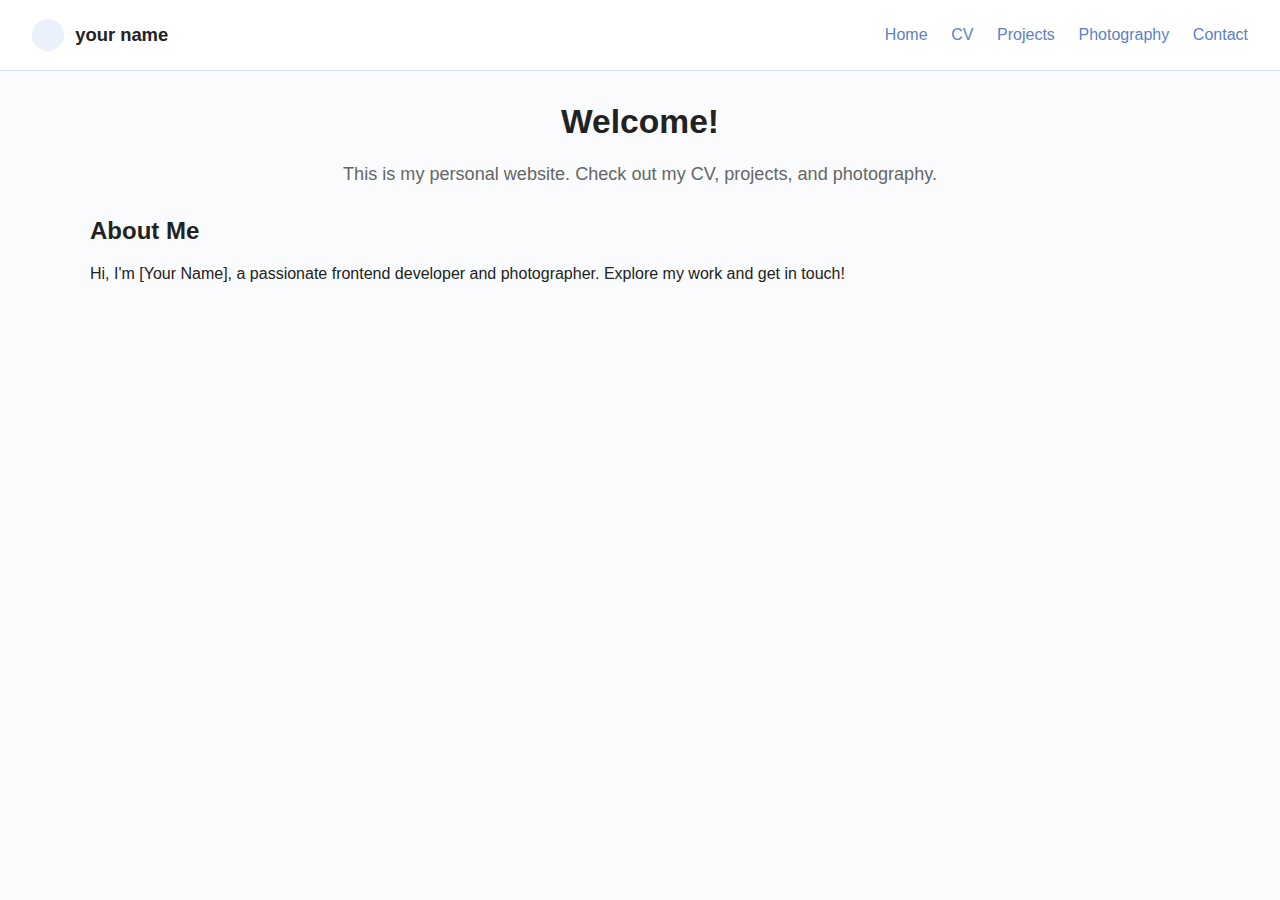
<file: index.html>
<!DOCTYPE html>
<html lang="en">
<head>
  <meta charset="UTF-8" />
  <meta name="viewport" content="width=device-width, initial-scale=1.0"/>
  <title>Your Name — Home</title>
  <link rel="stylesheet" href="style.css"/>
</head>
<body>
  <nav class="navbar">
    <div class="navbar-logo">
      <span class="logo"></span>
      <span class="navbar-title">your name</span>
    </div>
    <div class="navbar-links">
      <a href="index.html">Home</a>
      <a href="cv.html">CV</a>
      <a href="projects.html">Projects</a>
      <a href="photography.html">Photography</a>
      <a href="contact.html">Contact</a>
    </div>
  </nav>
  <main class="container">
    <header class="cv-header">
      <h1>Welcome!</h1>
      <p class="subtitle">This is my personal website. Check out my CV, projects, and photography.</p>
    </header>
    <section>
      <h2>About Me</h2>
      <p>
        Hi, I'm [Your Name], a passionate frontend developer and photographer. Explore my work and get in touch!
      </p>
    </section>
  </main>
</body>
</html>
</file>
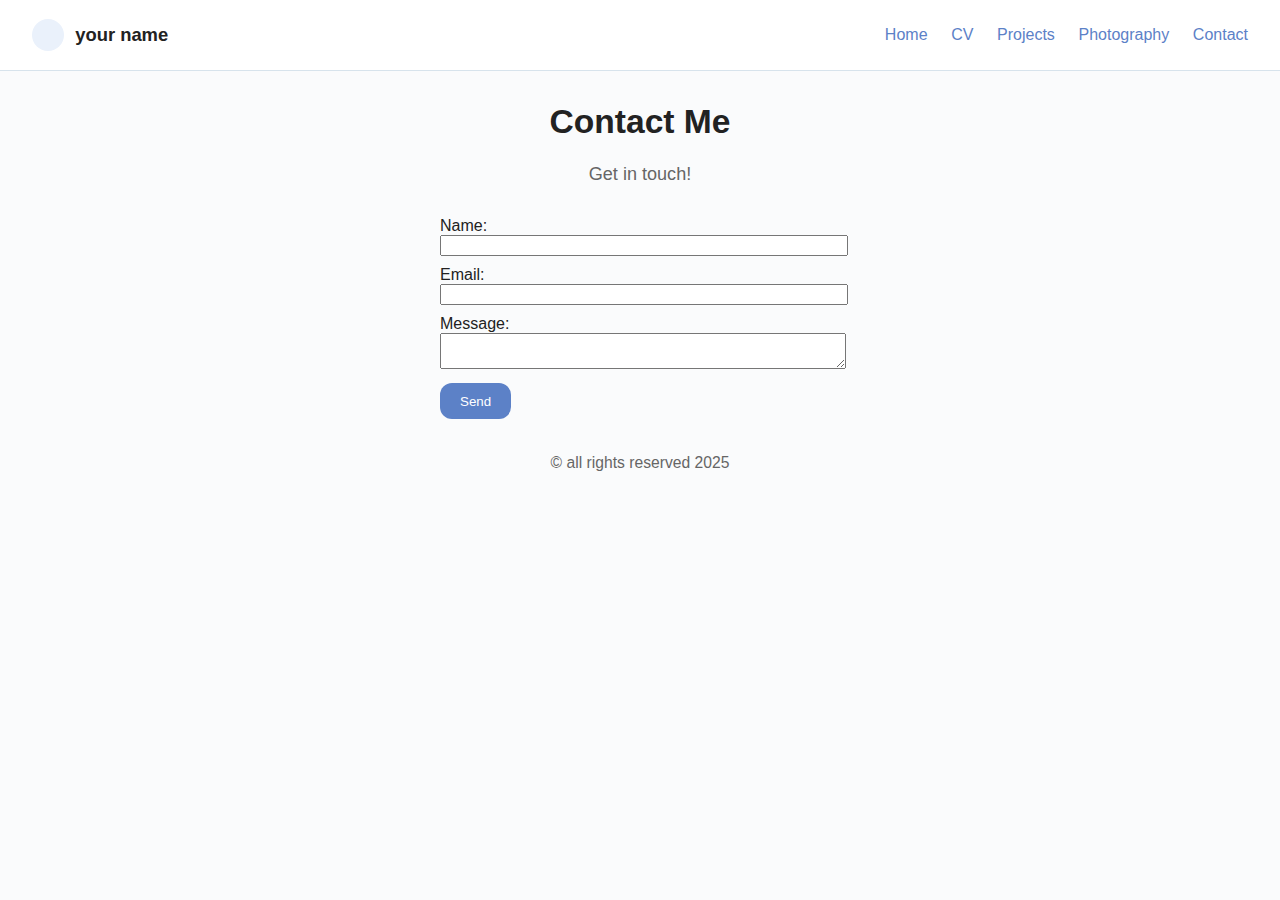
<file: contact.html>
<!DOCTYPE html>
<html lang="en">
<head>
  <meta charset="UTF-8" />
  <meta name="viewport" content="width=device-width, initial-scale=1.0"/>
  <title>Your Name — Contact</title>
  <link rel="stylesheet" href="style.css"/>
</head>
<body>
  <nav class="navbar">
    <div class="navbar-logo">
      <span class="logo"></span>
      <span class="navbar-title">your name</span>
    </div>
    <div class="navbar-links">
      <a href="index.html">Home</a>
      <a href="cv.html">CV</a>
      <a href="projects.html">Projects</a>
      <a href="photography.html">Photography</a>
      <a href="contact.html">Contact</a>
    </div>
  </nav>
  <main class="container">
    <header class="cv-header">
      <h1>Contact Me</h1>
      <p class="subtitle">Get in touch!</p>
    </header>
    <section>
      <form action="mailto:your@email.com" method="post" enctype="text/plain" style="max-width:400px;margin:auto;">
        <label>Name:</label><br>
        <input type="text" name="name" required style="width:100%;margin-bottom:10px;"><br>
        <label>Email:</label><br>
        <input type="email" name="email" required style="width:100%;margin-bottom:10px;"><br>
        <label>Message:</label><br>
        <textarea name="message" required style="width:100%;margin-bottom:10px;"></textarea><br>
        <input type="submit" value="Send" style="background:var(--accent);color:#fff;border:none;padding:0.8em 1.5em;border-radius:var(--radius);cursor:pointer;">
      </form>
    </section>
    <footer class="cv-footer">
      © all rights reserved 2025
    </footer>
  </main>
</body>
</html>
</file>
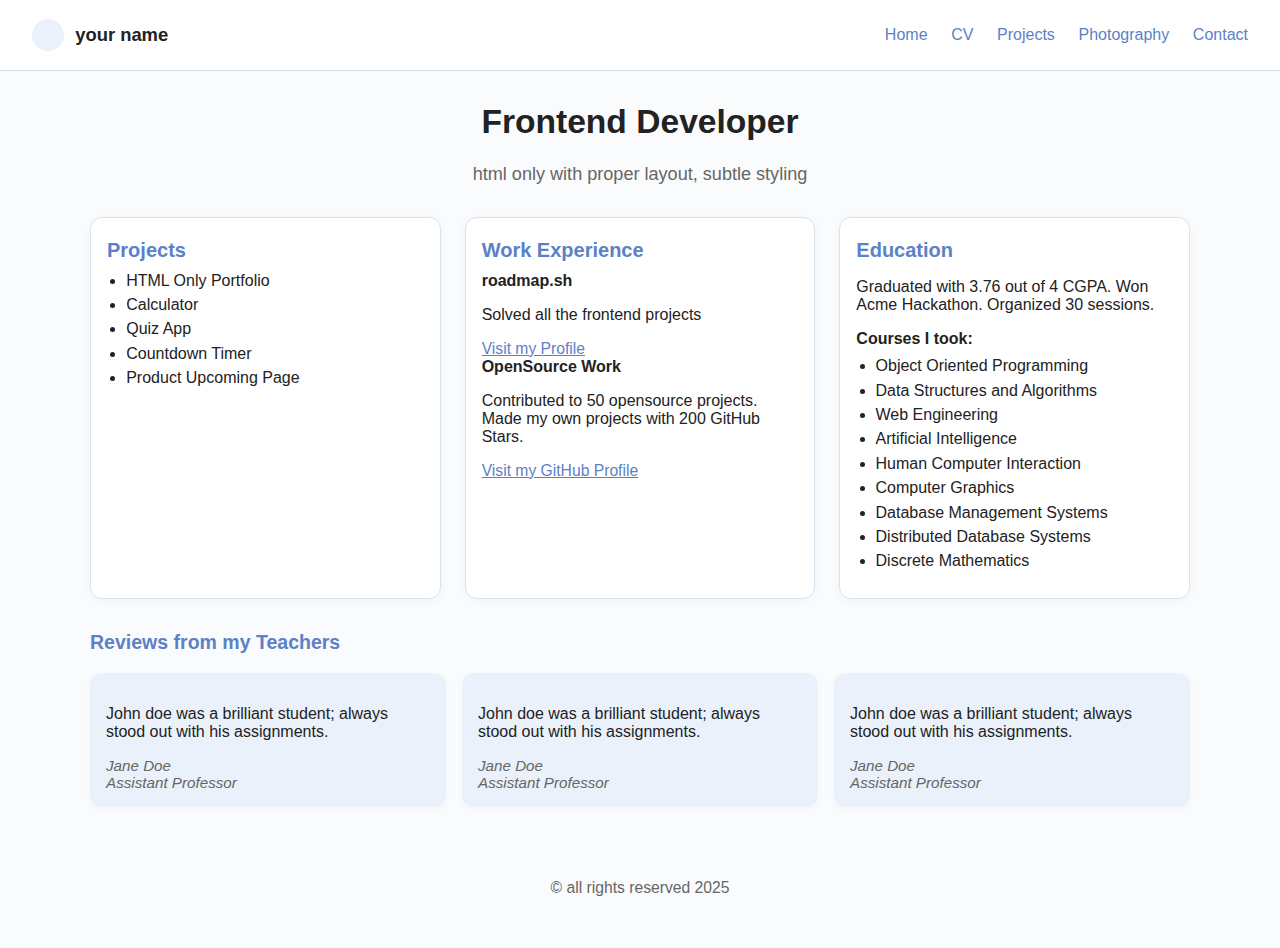
<file: cv.html>
<!DOCTYPE html>
<html lang="en">
<head>
  <meta charset="UTF-8" />
  <meta name="viewport" content="width=device-width, initial-scale=1.0"/>
  <title>Your Name — CV</title>
  <link rel="stylesheet" href="style.css"/>
</head>
<body>
  <nav class="navbar">
    <div class="navbar-logo">
      <span class="logo"></span>
      <span class="navbar-title">your name</span>
    </div>
    <div class="navbar-links">
      <a href="index.html">Home</a>
      <a href="cv.html">CV</a>
      <a href="projects.html">Projects</a>
      <a href="photography.html">Photography</a>
      <a href="contact.html">Contact</a>
    </div>
  </nav>
  <main class="container">
    <header class="cv-header">
      <h1>Frontend Developer</h1>
      <p class="subtitle">html only with proper layout, subtle styling</p>
    </header>
    <section class="cv-grid">
      <div class="cv-section">
        <h2>Projects</h2>
        <ul>
          <li>HTML Only Portfolio</li>
          <li>Calculator</li>
          <li>Quiz App</li>
          <li>Countdown Timer</li>
          <li>Product Upcoming Page</li>
        </ul>
      </div>
      <div class="cv-section">
        <h2>Work Experience</h2>
        <div>
          <strong>roadmap.sh</strong>
          <p>Solved all the frontend projects</p>
          <a href="#">Visit my Profile</a>
        </div>
        <div>
          <strong>OpenSource Work</strong>
          <p>Contributed to 50 opensource projects. Made my own projects with 200 GitHub Stars.</p>
          <a href="#">Visit my GitHub Profile</a>
        </div>
      </div>
      <div class="cv-section">
        <h2>Education</h2>
        <p>Graduated with 3.76 out of 4 CGPA. Won Acme Hackathon. Organized 30 sessions.</p>
        <strong>Courses I took:</strong>
        <ul>
          <li>Object Oriented Programming</li>
          <li>Data Structures and Algorithms</li>
          <li>Web Engineering</li>
          <li>Artificial Intelligence</li>
          <li>Human Computer Interaction</li>
          <li>Computer Graphics</li>
          <li>Database Management Systems</li>
          <li>Distributed Database Systems</li>
          <li>Discrete Mathematics</li>
        </ul>
      </div>
    </section>
    <section class="cv-reviews">
      <h2>Reviews from my Teachers</h2>
      <div class="review-list">
        <div class="review-card">
          <p>John doe was a brilliant student; always stood out with his assignments.</p>
          <span class="review-author">Jane Doe<br>Assistant Professor</span>
        </div>
        <div class="review-card">
          <p>John doe was a brilliant student; always stood out with his assignments.</p>
          <span class="review-author">Jane Doe<br>Assistant Professor</span>
        </div>
        <div class="review-card">
          <p>John doe was a brilliant student; always stood out with his assignments.</p>
          <span class="review-author">Jane Doe<br>Assistant Professor</span>
        </div>
      </div>
    </section>
    <footer class="cv-footer">
      © all rights reserved 2025
    </footer>
  </main>
</body>
</html>
</file>
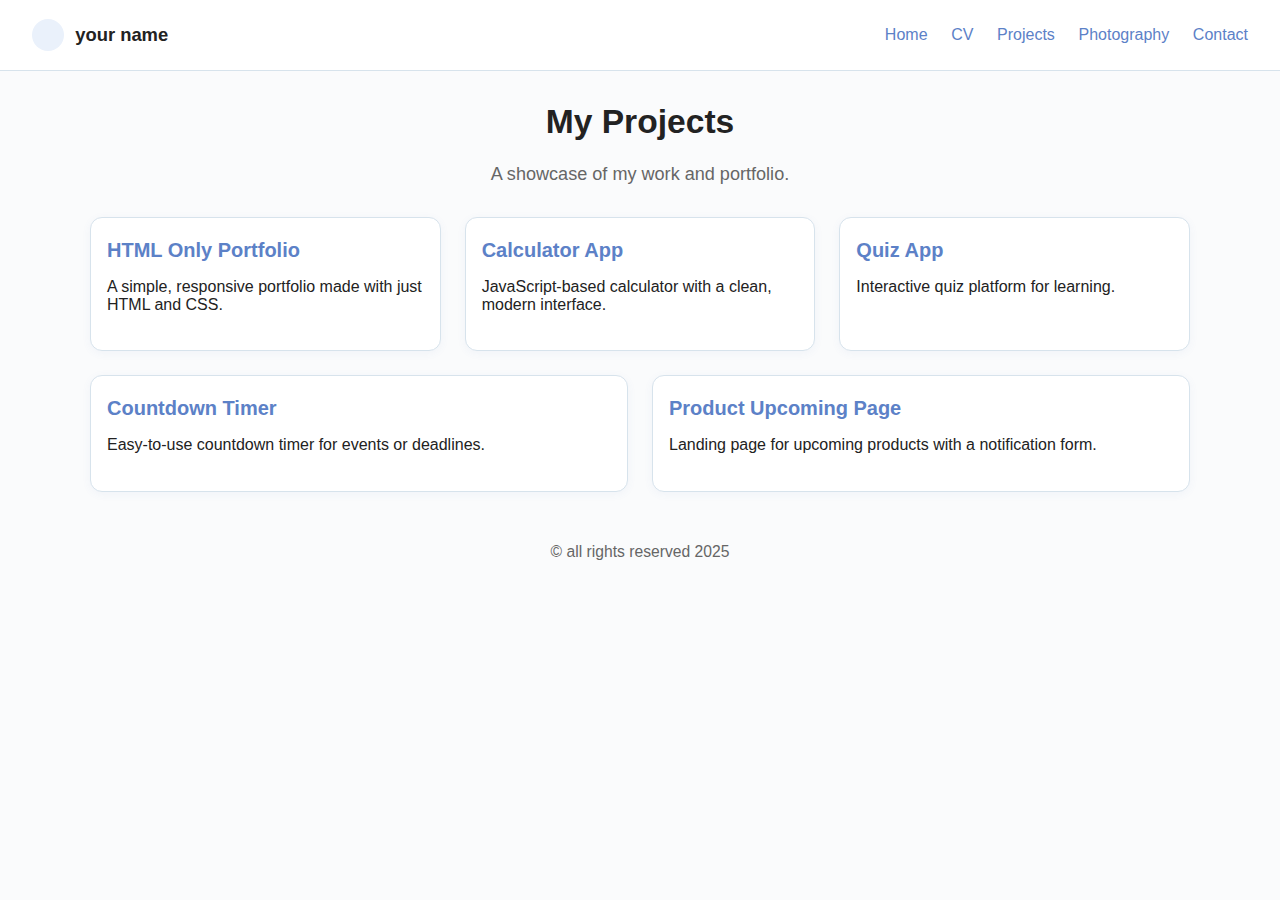
<file: projects.html>
<!DOCTYPE html>
<html lang="en">
<head>
  <meta charset="UTF-8" />
  <meta name="viewport" content="width=device-width, initial-scale=1.0"/>
  <title>Your Name — Projects</title>
  <link rel="stylesheet" href="style.css"/>
</head>
<body>
  <nav class="navbar">
    <div class="navbar-logo">
      <span class="logo"></span>
      <span class="navbar-title">your name</span>
    </div>
    <div class="navbar-links">
      <a href="index.html">Home</a>
      <a href="cv.html">CV</a>
      <a href="projects.html">Projects</a>
      <a href="photography.html">Photography</a>
      <a href="contact.html">Contact</a>
    </div>
  </nav>
  <main class="container">
    <header class="cv-header">
      <h1>My Projects</h1>
      <p class="subtitle">A showcase of my work and portfolio.</p>
    </header>
    <section class="cv-grid">
      <div class="cv-section">
        <h2>HTML Only Portfolio</h2>
        <p>A simple, responsive portfolio made with just HTML and CSS.</p>
      </div>
      <div class="cv-section">
        <h2>Calculator App</h2>
        <p>JavaScript-based calculator with a clean, modern interface.</p>
      </div>
      <div class="cv-section">
        <h2>Quiz App</h2>
        <p>Interactive quiz platform for learning.</p>
      </div>
      <div class="cv-section">
        <h2>Countdown Timer</h2>
        <p>Easy-to-use countdown timer for events or deadlines.</p>
      </div>
      <div class="cv-section">
        <h2>Product Upcoming Page</h2>
        <p>Landing page for upcoming products with a notification form.</p>
      </div>
    </section>
    <footer class="cv-footer">
      © all rights reserved 2025
    </footer>
  </main>
</body>
</html>
</file>
<file: style.css>
:root {
  --primary-bg: #fafbfc;
  --card-bg: #ffffff;
  --border-color: #d7e3ec;
  --accent: #5c81c7;
  --accent-light: #eaf1fb;
  --text-main: #222;
  --text-muted: #666;
  --radius: 12px;
}

html, body {
  margin: 0;
  padding: 0;
  font-family: 'Segoe UI', Arial, sans-serif;
  background: var(--primary-bg);
  color: var(--text-main);
}

.navbar {
  display: flex;
  justify-content: space-between;
  align-items: center;
  background: var(--card-bg);
  border-bottom: 1px solid var(--border-color);
  padding: 1.2em 2em;
  font-size: 1em;
}
.navbar-logo {
  display: flex;
  align-items: center;
}
.logo {
  width: 32px;
  height: 32px;
  background: var(--accent-light);
  border-radius: 50%;
  display: inline-block;
  margin-right: 0.7em;
}
.navbar-title {
  font-weight: 700;
  font-size: 1.15em;
}
.navbar-links a {
  color: var(--accent);
  text-decoration: none;
  margin-left: 1.2em;
  font-weight: 500;
  transition: color 0.2s;
}
.navbar-links a:hover {
  color: var(--text-main);
}

.container {
  max-width: 1100px;
  margin: 2em auto;
  padding: 0 1em;
}

.cv-header {
  text-align: center;
  margin-bottom: 2em;
}
.cv-header h1 {
  margin-top: 0;
  font-size: 2.1em;
  font-weight: 700;
}
.cv-header .subtitle {
  color: var(--text-muted);
  font-size: 1.13em;
}

.cv-grid {
  display: flex;
  gap: 1.5em;
  margin-bottom: 2em;
  flex-wrap: wrap;
}
.cv-section {
  background: var(--card-bg);
  border: 1px solid var(--border-color);
  border-radius: var(--radius);
  flex: 1 1 260px;
  padding: 1.3em 1em;
  box-shadow: 0 2px 10px rgba(70,110,180,0.055);
  min-width: 240px;
}
.cv-section h2 {
  margin-top: 0;
  color: var(--accent);
  font-size: 1.25em;
  margin-bottom: 0.5em;
}
.cv-section ul {
  padding-left: 1.2em;
  margin: 0.6em 0 0 0;
}
.cv-section li {
  margin-bottom: 0.4em;
}

.cv-section a {
  color: var(--accent);
  text-decoration: underline;
  font-size: 0.98em;
}

.cv-reviews {
  margin-bottom: 2.3em;
}
.cv-reviews h2 {
  color: var(--accent);
  font-size: 1.22em;
  margin-bottom: 1em;
}
.review-list {
  display: flex;
  gap: 1em;
  flex-wrap: wrap;
}
.review-card {
  background: var(--accent-light);
  border-radius: var(--radius);
  padding: 1em;
  flex: 1 1 220px;
  min-width: 190px;
  margin-bottom: 1em;
  box-shadow: 0 2px 6px rgba(70,110,180,0.045);
}
.review-author {
  display: block;
  margin-top: 0.5em;
  color: var(--text-muted);
  font-size: 0.95em;
  font-style: italic;
}

.cv-footer {
  text-align: center;
  color: var(--text-muted);
  font-size: 0.98em;
  padding: 1.2em 0;
  margin-top: 1em;
}

@media (max-width: 900px) {
  .cv-grid {
    flex-direction: column;
    gap: 1em;
  }
  .cv-section {
    min-width: unset;
  }
  .review-list {
    flex-direction: column;
    gap: 0.7em;
  }
}
</file>
